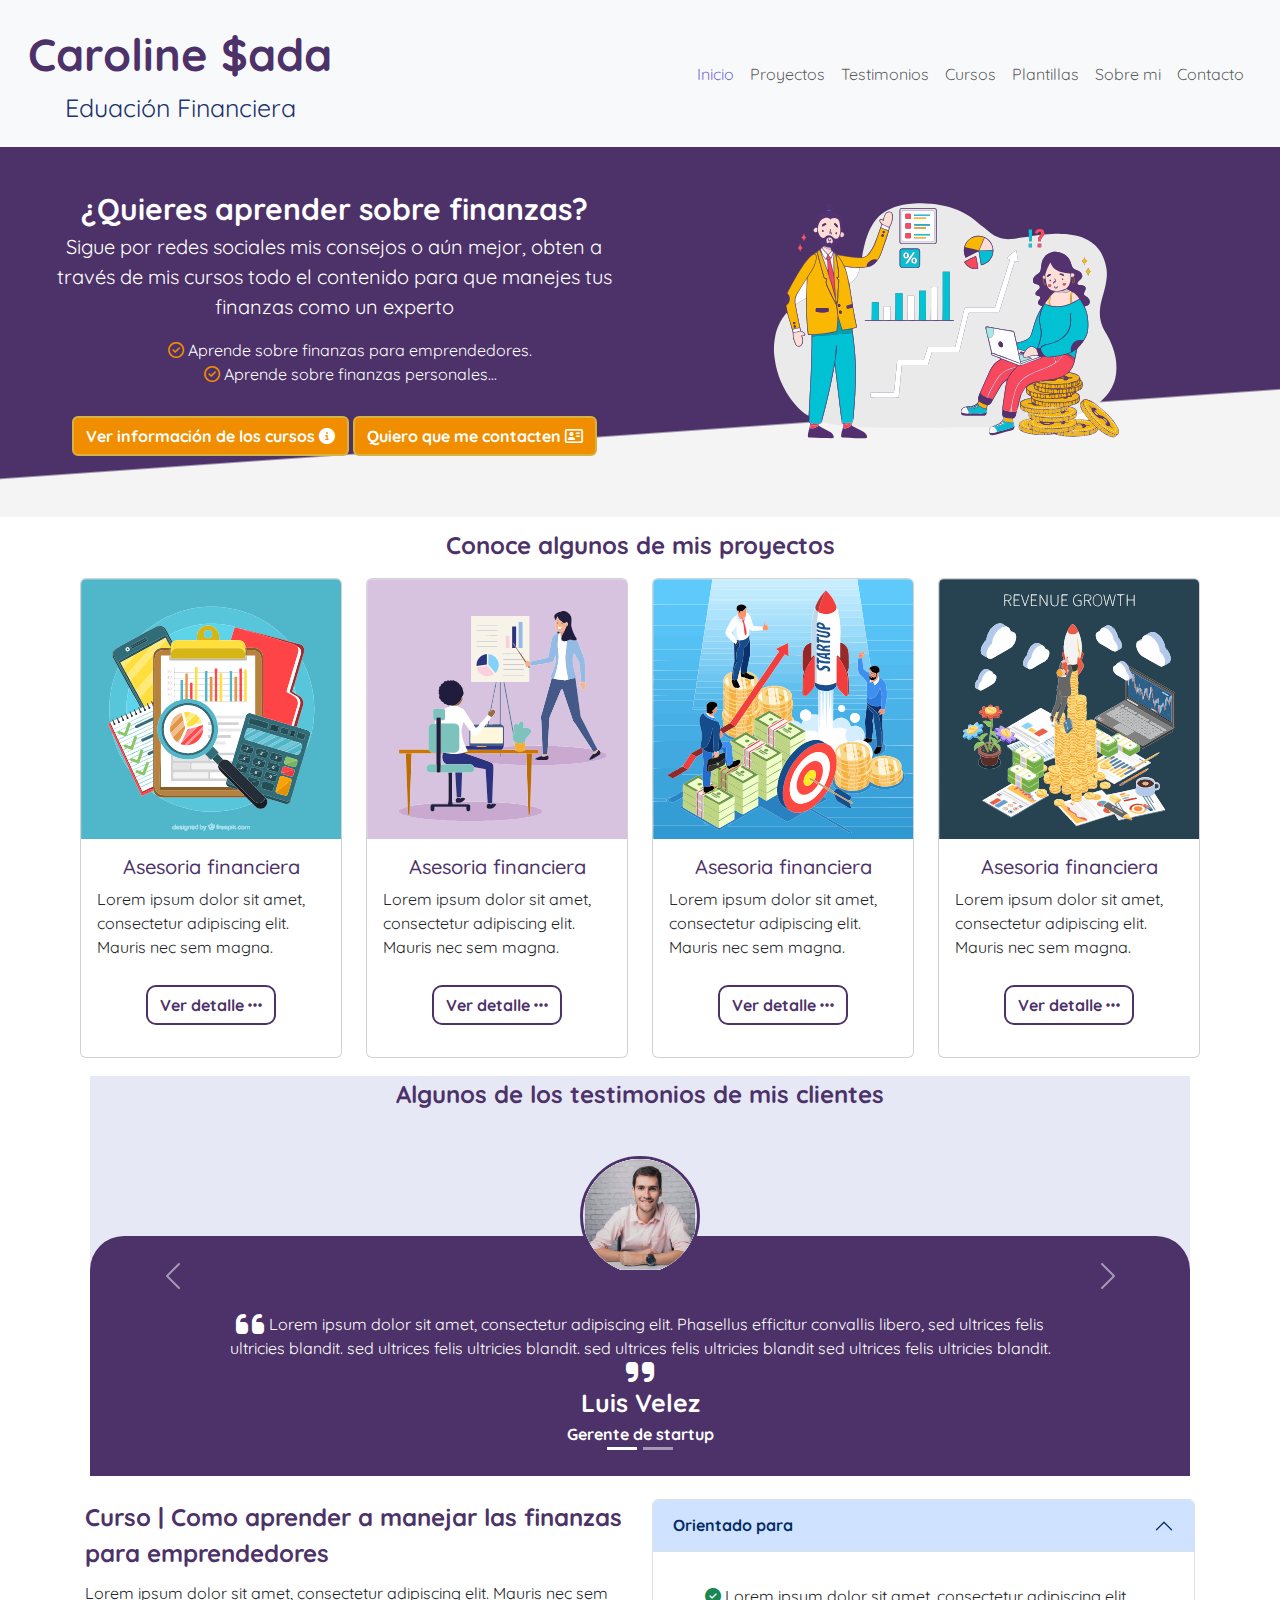
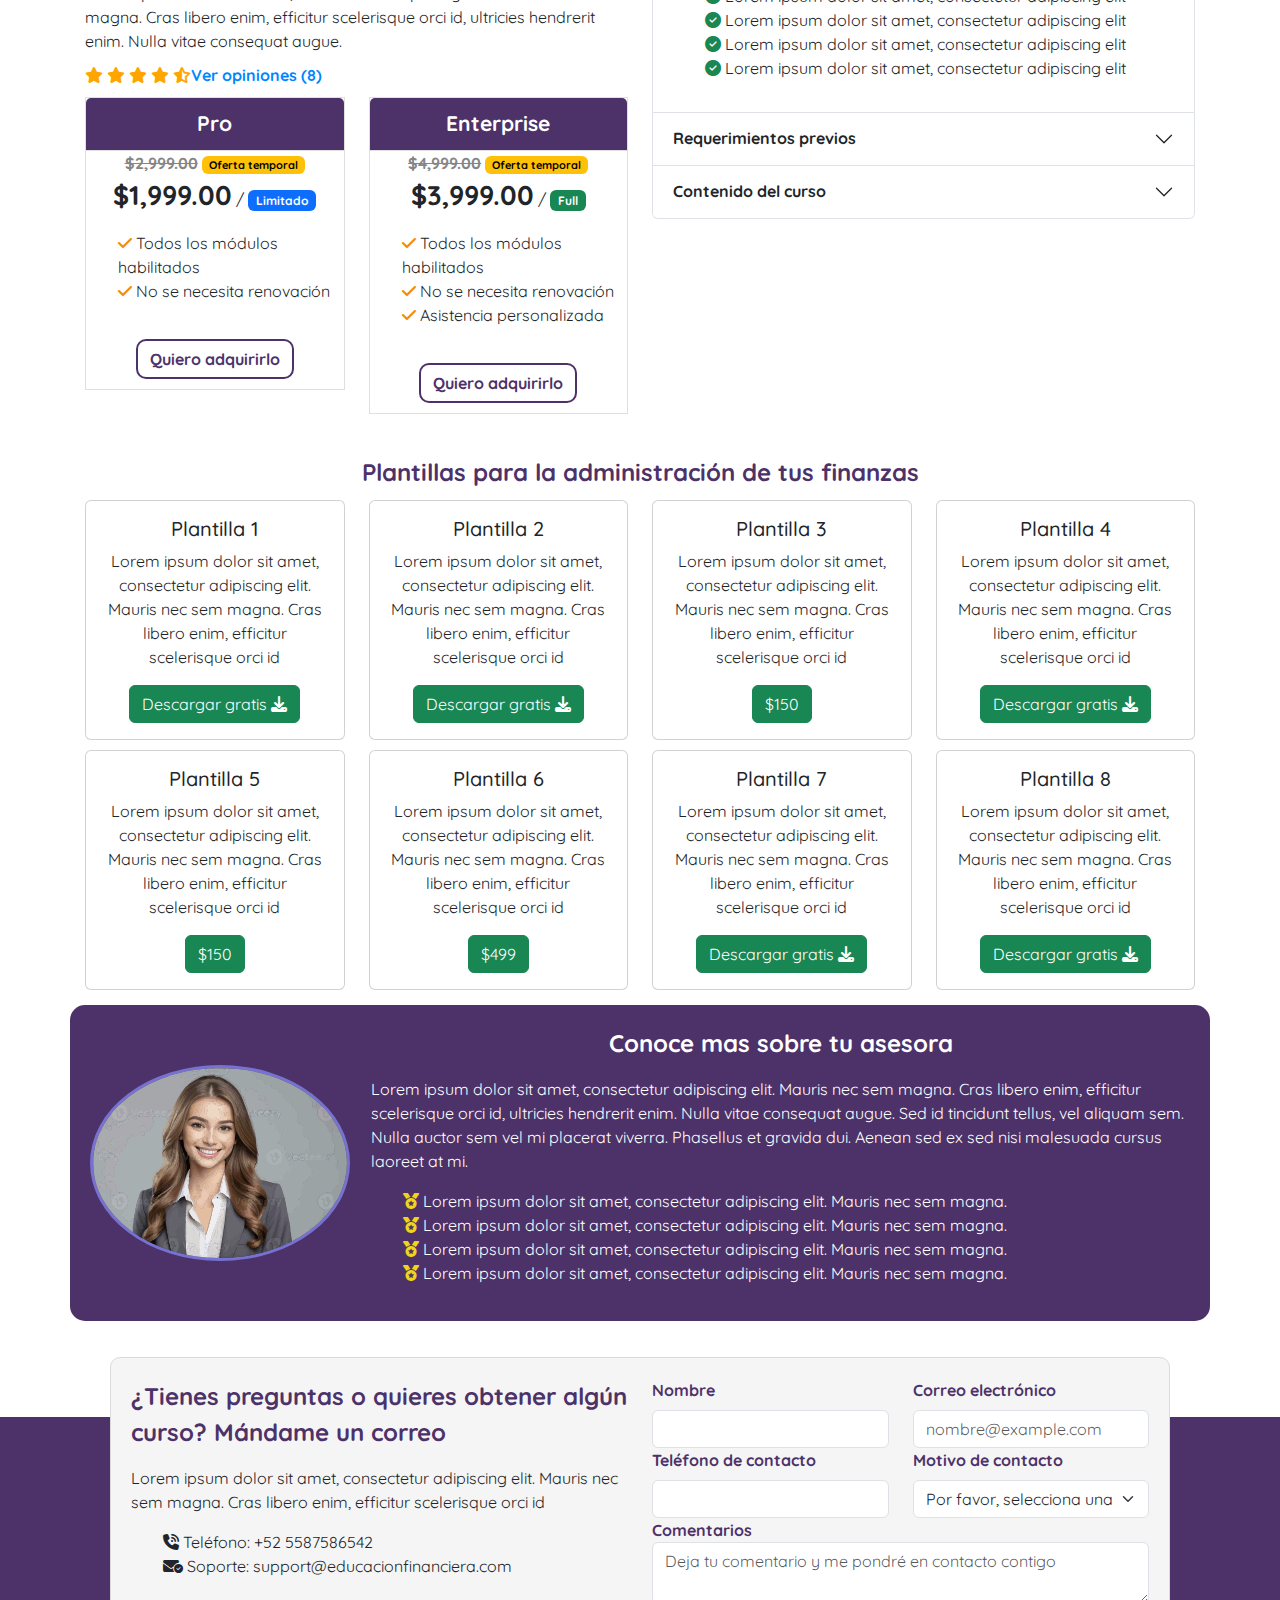
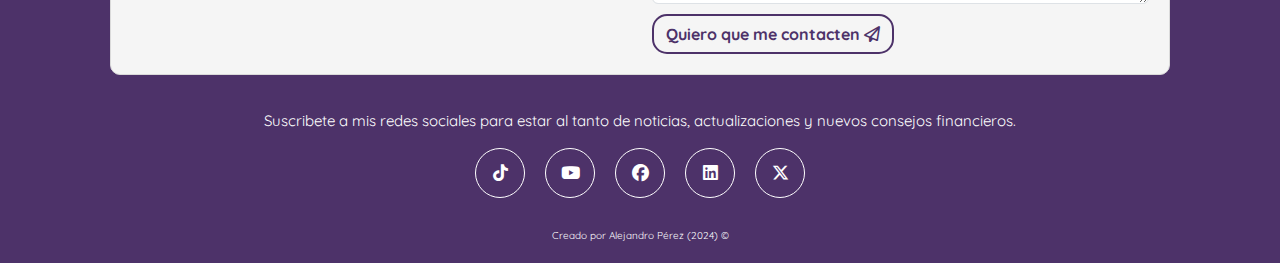
<file: Reto1/index.html>
<!DOCTYPE html>
<html lang="es">
    <head>
        <meta charset="utf-8">
        <meta name="author" content="Alejandro Perez">
        <meta name="viewport" content="width=device-width, initial-scale=1">
        <title>Educación financiera</title>
        <link rel="icon" type="image/x-icon" href="images/favicon.svg">
        <!-- Bootstrap 5.3.2 -->
        <link href="./css/librerias/bootstrap.min.css" rel="stylesheet" />
        <!-- Font awesome 6.5.1 -->
        <link href="https://cdnjs.cloudflare.com/ajax/libs/font-awesome/6.5.1/css/all.min.css" rel="stylesheet" />        
        <!-- Custom styles -->
        <link href="./css/main.css" rel="stylesheet" />        
        <!-- Google fonts -->
        <link rel="preconnect" href="https://fonts.googleapis.com">
        <link rel="preconnect" href="https://fonts.gstatic.com" crossorigin>
        <link href="https://fonts.googleapis.com/css2?family=Quicksand:wght@300..700&family=Share+Tech+Mono&display=swap" rel="stylesheet">
        
    </head>
    <body>
      <!-- Navbar Start  -->
      <div id="navbarContainer" class="container-fluid sticky-top noPadding">
        <nav class="navbar navbar-expand-md bg-body-tertiary">
          <div class="container-fluid">
            <button class="navbar-toggler" type="button" data-bs-toggle="collapse" data-bs-target="#navbarMenu" aria-controls="navbarTogglerDemo01" aria-expanded="false" aria-label="Toggle navigation">
              <span class="navbar-toggler-icon"></span>
            </button>
            <div class="collapse navbar-collapse" id="navbarMenu">
              <a class="navbar-brand" href="#">
                  <span class="brandTitle">Caroline $ada</span><br>
                  <div class="brandSubTitleContainer">
                    <span>Eduación Financiera</span>
                  </div>
              </a>              
              <ul class="navbar-nav d-flex justify-content-center align-items-center">
                <li class="nav-item">
                  <a class="nav-link active" aria-current="page" href="#">Inicio</a>
                </li>                
                <li class="nav-item">
                  <a class="nav-link" href="#">Proyectos</a>
                </li>
                <li class="nav-item">
                  <a class="nav-link" href="#">Testimonios</a>
                </li>
                <li class="nav-item">
                  <a class="nav-link" href="#">Cursos</a>
                </li>
                <li class="nav-item">
                  <a class="nav-link" href="#">Plantillas</a>
                </li>
                <li class="nav-item">
                  <a class="nav-link" aria-current="page" href="#">Sobre mi</a>
                </li>
                <li class="nav-item">
                  <a class="nav-link" href="#">Contacto</a>
                </li>
              </ul>
            </div>
          </div>
        </nav>
    </div>
    <!-- Navbar end -->

    <!-- Initial section Start -->
    <section id="contenedorBanner" class="container-fluid bannerBackground">
      <div class="row">
        <div class="col-md-6">
          <div class="row">
            <div class="col-md-12 text-center my-auto">
              <span class="bannerTitle">¿Quieres aprender sobre finanzas?</span>
              <p class="bannerSubTitle">
                Sigue por redes sociales mis consejos o aún mejor, obten a través de mis cursos todo el contenido para que manejes tus finanzas como un experto
              </p>
              <p>
                <ul class="bannerList">
                  <li><i class="fa-regular fa-circle-check bannerIcon"></i> Aprende sobre finanzas para emprendedores.</li>
                  <li><i class="fa-regular fa-circle-check bannerIcon"></i> Aprende sobre finanzas personales...</li>                  
                </ul>
              </p>
              <p class="bannerButtonsSeparation">
                <a href="#" class="btn bannerButton">Ver información de los cursos <i class="fa-solid fa-circle-info"></i></a>
                <a href="#" class="btn bannerButton">Quiero que me contacten <i class="fa-regular fa-address-card"></i></a>
              </p>
            </div>            
          </div>
        </div>
        <div class="col-md-6 text-center">
          <img src="images/banner1.svg" alt="Caroline | Educación financiera" class="bannerPicture"/>                        
        </div>
      </div>
    </section>
     <!-- Initial section end -->     

    <!-- Proyectos section start-->
    <div id="contenedorProyectos" class="container">
      <div class="row">
        <div class="col-md-12 text-center">
          <span class="titulo2">Conoce algunos de mis proyectos</span>
        </div>
      </div>

      <div class="row rowSeparationSm">

        <div class="col-md-3">


          <div class="card cardContainer componentSep5">
            <img src="images/project1.svg" class="card-img-top" alt="...">
            <div class="card-body cardBodyContainer">
              <h5 class="card-title titulo4 text-center">Asesoria financiera</h5>
              <p class="card-text">Lorem ipsum dolor sit amet, consectetur adipiscing elit. Mauris nec sem magna.</p>
              <p class="projectButtonContainer text-center">
                <a href="#" class="btn btnOutlineGeneral">Ver detalle <i class="fa-solid fa-ellipsis"></i></a>
              </p>              
            </div>
          </div>

        </div>
        <div class="col-md-3">

          <div class="card cardContainer2 componentSep5">
            <img src="images/project2.svg" class="card-img-top" alt="...">
            <div class="card-body">
              <h5 class="card-title titulo4 text-center">Asesoria financiera</h5>
              <p class="card-text">Lorem ipsum dolor sit amet, consectetur adipiscing elit. Mauris nec sem magna.</p>
              <p class="projectButtonContainer text-center">
                <a href="#" class="btn btnOutlineGeneral">Ver detalle <i class="fa-solid fa-ellipsis"></i></a>
              </p>              
            </div>
          </div>

        </div>
        <div class="col-md-3">
          <div class="card cardContainer3 componentSep5">
            <img src="images/project6.svg" class="card-img-top" alt="...">
            <div class="card-body">
              <h5 class="card-title titulo4 text-center">Asesoria financiera</h5>
              <p class="card-text">Lorem ipsum dolor sit amet, consectetur adipiscing elit. Mauris nec sem magna.</p>
              <p class="projectButtonContainer text-center">
                <a href="#" class="btn btnOutlineGeneral">Ver detalle <i class="fa-solid fa-ellipsis"></i></a>
              </p>              
            </div>
          </div>
        </div>
        <div class="col-md-3">
          <div class="card cardContainer4 componentSep5">
            <img src="images/project4.svg" class="card-img-top" alt="...">
            <div class="card-body">
              <h5 class="card-title titulo4 text-center">Asesoria financiera</h5>
              <p class="card-text">Lorem ipsum dolor sit amet, consectetur adipiscing elit. Mauris nec sem magna.</p>
              <p class="projectButtonContainer text-center">
                <a href="#" class="btn btnOutlineGeneral">Ver detalle <i class="fa-solid fa-ellipsis"></i></a>
              </p>              
            </div>
          </div>
        </div>              
      </div>
    </div>
    <!-- Proyectos section end-->

    <!-- Testimonios section end-->
    <section id="testimonialsContainer" class="container">
      <div class="row">
        <div class="col-md-12">          
          <div class="testimonios">

            <div id="carouselExampleIndicators" class="carousel slide">
              <div class="carousel-indicators">
                <button type="button" data-bs-target="#carouselExampleIndicators" data-bs-slide-to="0" class="active" aria-current="true" aria-label="Slide 1"></button>
                <button type="button" data-bs-target="#carouselExampleIndicators" data-bs-slide-to="1" aria-label="Slide 2"></button>
                
              </div>
              <div class="carousel-inner">
                <div class="carousel-item active text-center">
                  
                  <div class="testimonioCardContainer">
                    <div class="row testimoniosHeader">
                      <div class="col-md-12 text-center">
                        <span class="titulo2">Algunos de los testimonios de mis clientes</span>
                      </div>
                    </div>
                    <div class="testimonioCard">
                      <p>
                        <img src="images/cliente1.svg" class="testimonioImage testimonioPicture" alt="Testimonio de cliente1">
                      </p>
                      <p class="testimonyText">
                        <i class="fa-solid fa-quote-left fa-2xl"></i>
                        Lorem ipsum dolor sit amet, consectetur adipiscing elit. Phasellus efficitur convallis libero, sed ultrices felis ultricies blandit.  sed ultrices felis ultricies blandit.  sed ultrices felis ultricies blandit sed ultrices felis ultricies blandit.
                        <i class="fa-solid fa-quote-right fa-2xl"></i>
                      </p>
                      <p>
                        <span class="testimonioName">Luis Velez</span><br>
                        <span class="testimonioRol">Gerente de startup</span>
                      </p>
                    </div>
                  </div>                  

                </div>
                <div class="carousel-item text-center">

                  <div class="testimonioCardContainer">
                    <div class="row testimoniosHeader">
                      <div class="col-md-12 text-center">
                        <span class="titulo2">Algunos de los testimonios de mis clientes</span>
                      </div>
                    </div>
                    <div class="testimonioCard">
                      <p>
                        <img src="images/cliente1.svg" class="testimonioImage testimonioPicture" alt="Testimonio de cliente1">
                      </p>
                      <p>
                        <i class="fa-solid fa-quote-left fa-2xl"></i>
                        Lorem ipsum dolor sit amet, consectetur adipiscing elit. Phasellus efficitur convallis libero, sed ultrices felis ultricies blandit.  sed ultrices felis ultricies blandit.  sed ultrices felis ultricies blandit sed ultrices felis ultricies blandit.
                        <i class="fa-solid fa-quote-right fa-2xl"></i>
                      </p>
                      <p>
                        <span class="testimonioName">Julio Gómez</span><br>
                        <span class="testimonioRol">Gerente de startup</span>
                      </p>
                    </div>
                  </div>
                  
                </div>                
              </div>
              <button class="carousel-control-prev" type="button" data-bs-target="#carouselExampleIndicators" data-bs-slide="prev">
                <span class="carousel-control-prev-icon" aria-hidden="true"></span>
                <span class="visually-hidden">Previous</span>
              </button>
              <button class="carousel-control-next" type="button" data-bs-target="#carouselExampleIndicators" data-bs-slide="next">
                <span class="carousel-control-next-icon" aria-hidden="true"></span>
                <span class="visually-hidden">Next</span>
              </button>
            </div>
           
          </div>
        </div>
      </div>
    </section>
    <!-- Testimonios section end-->

    <!-- Cursos section start-->
    <section id="contenedorCursos" class="container">
      <div class="row">
        <div class="col-md-6">
          <div class="row">
            <div class="col-md-12">
              <span class="titulo2">Curso | Como aprender a manejar las finanzas para emprendedores</span>
            </div>
          </div>
          <div class="row rowSeparationSm">
            <div class="col-md-12">
              <span class="">Lorem ipsum dolor sit amet, consectetur adipiscing elit. Mauris nec sem magna. Cras libero enim, efficitur scelerisque orci id, ultricies hendrerit enim. Nulla vitae consequat augue.</span>
            </div>
          </div>
          <div class="row rowSeparationSm">
            <div class="col-md-12">
              <div class="floatLeft">
                <i class="fa-solid fa-star ratingStar"></i>
                <i class="fa-solid fa-star ratingStar"></i>
                <i class="fa-solid fa-star ratingStar"></i>
                <i class="fa-solid fa-star ratingStar"></i>
                <i class="fa-solid fa-star-half-stroke ratingStar"></i>  
              </div>
              <div class="opinionsLink">
                 Ver opiniones (8)
              </div>              
            </div>
          </div>  
          <div class="row rowSeparationSm">
            <div class="col-md-6">
              <div class="coursesPrices">
                <div class="pricingHeader text-center">
                  Pro 
                </div>
                <div>
                  <p class="text-center">
                    <span class="lastPrice">$2,999.00</span> <span class="badge text-bg-warning temporal">Oferta temporal</span><br>
                    <span class="coursePrice">$1,999.00</span> / <span class="badge text-bg-primary">Limitado</span>
                  </p>
                  <p>
                    <ul class="courseAdv">
                      <li>
                        <i class="fa-solid fa-check courseCharacteristicIcon"></i> Todos los módulos habilitados                                  
                      </li>
                      <li>
                        <i class="fa-solid fa-check courseCharacteristicIcon"></i> No se necesita renovación
                      </li>
                    </ul>                    
                  </p>                  
                </div>
                <div class="princingFooter text-center">
                  <button type="button" class="btn btnOutlineGeneral">Quiero adquirirlo</button>                  
                </div>
              </div>
            </div>
            <div class="col-md-6">
              <div class="coursesPrices">
                <div class="pricingHeader text-center">
                  Enterprise
                </div>
                <div>
                  <p class="text-center">
                    <span class="lastPrice">$4,999.00</span> <span class="badge text-bg-warning temporal">Oferta temporal</span><br>
                    <span class="coursePrice">$3,999.00</span> / <span class="badge text-bg-success">Full</span> 
                  </p>
                  <p>
                    <ul class="courseAdv">
                      <li>
                        <i class="fa-solid fa-check courseCharacteristicIcon"></i> Todos los módulos habilitados
                      </li>
                      <li>
                        <i class="fa-solid fa-check courseCharacteristicIcon"></i> No se necesita renovación
                      </li>
                      <li>
                        <i class="fa-solid fa-check courseCharacteristicIcon"></i> Asistencia personalizada 
                      </li>
                    </ul>                    
                  </p>                  
                </div>
                <div class="princingFooter text-center">
                  <button type="button" class="btn btnOutlineGeneral">Quiero adquirirlo</button>                  
                </div>
              </div>
            </div>
          </div>      
        </div>
        <div class="col-md-6">
          <div>
            <div class="accordion" id="accordionExample">
              <div class="accordion-item">
                <h2 class="accordion-header">
                  <button class="accordion-button" type="button" data-bs-toggle="collapse" data-bs-target="#collapseOne" aria-expanded="true" aria-controls="collapseOne">
                    <span class="courseDetailTitle">Orientado para</span>
                  </button>
                </h2>
                <div id="collapseOne" class="accordion-collapse collapse show" data-bs-parent="#accordionExample">
                  <div class="accordion-body">
                    <p>
                      <ul class="courseDetailsListOrientado">
                        <li><i class="fa-solid fa-circle-check"></i> Lorem ipsum dolor sit amet, consectetur adipiscing elit</li>
                        <li><i class="fa-solid fa-circle-check"></i> Lorem ipsum dolor sit amet, consectetur adipiscing elit</li>
                        <li><i class="fa-solid fa-circle-check"></i> Lorem ipsum dolor sit amet, consectetur adipiscing elit</li>
                        <li><i class="fa-solid fa-circle-check"></i> Lorem ipsum dolor sit amet, consectetur adipiscing elit</li>
                      </ul>
                    </p>
                  </div>
                </div>
              </div>
              <div class="accordion-item">
                <h2 class="accordion-header">
                  <button class="accordion-button collapsed" type="button" data-bs-toggle="collapse" data-bs-target="#collapseTwo" aria-expanded="false" aria-controls="collapseTwo">                    
                    <span class="courseDetailTitle">Requerimientos previos</span>
                  </button>
                </h2>
                <div id="collapseTwo" class="accordion-collapse collapse" data-bs-parent="#accordionExample">
                  <div class="accordion-body">
                    <ul class="courseDetailsListReq">
                      <li><i class="fa-solid fa-circle-check"></i> Lorem ipsum dolor sit amet, consectetur adipiscing elit</li>                    
                    </ul>                    
                  </div>
                </div>
              </div>
              <div class="accordion-item">
                <h2 class="accordion-header">
                  <button class="accordion-button collapsed" type="button" data-bs-toggle="collapse" data-bs-target="#collapseThree" aria-expanded="false" aria-controls="collapseThree">                    
                    <span class="courseDetailTitle">Contenido del curso</span>
                  </button>
                </h2>
                <div id="collapseThree" class="accordion-collapse collapse" data-bs-parent="#accordionExample">
                  <div class="accordion-body">                    
                    <div>
                      <span class="cursoModuloTitle">Módulo 1. Lorem ipsum dolor sit amet</span>
                      <ul class="list-group moduloDetalle">
                        <li class="list-group-item"><i class="fa-solid fa-lock"></i> Lorem ipsum dolor sit amet</li>
                        <li class="list-group-item"><i class="fa-solid fa-lock"></i> Lorem ipsum dolor sit amet</li>
                        <li class="list-group-item"><i class="fa-solid fa-lock"></i> Lorem ipsum dolor sit amet</li>                        
                      </ul>
                      <span class="cursoModuloTitle">Módulo 2. Lorem ipsum dolor sit amet</span>
                      <ul class="list-group moduloDetalle">
                        <li class="list-group-item"><i class="fa-solid fa-lock"></i> Lorem ipsum dolor sit amet</li>
                        <li class="list-group-item"><i class="fa-solid fa-lock"></i> Lorem ipsum dolor sit amet</li>                                          
                      </ul>                      
                      <span class="cursoModuloTitle">Evaluación. Lorem ipsum dolor sit amet</span>
                      <ul class="list-group moduloDetalle">
                        <li class="list-group-item"><i class="fa-solid fa-lock"></i> Lorem ipsum dolor sit amet</li>
                        <li class="list-group-item"><i class="fa-solid fa-lock"></i> Lorem ipsum dolor sit amet</li>                                              
                      </ul>
                    </div>
                  </div>
                </div>
              </div>
            </div>
          </div>
        </div>
      </div>
    </section>
    <!-- Cursos section end-->

    <!-- Plantillas section start-->
    <section id="contenedorPlantillas" class="container">
      <div class="row">
        <div class="col-md-12 text-center">
          <span class="titulo2">Plantillas para la administración de tus finanzas</span>
        </div>
      </div>
      <div class="row rowSeparationSm">
        <div class="col-md-3">
          <div class="card text-center">            
            <div class="card-body">
              <h5 class="card-title">Plantilla 1</h5>
              <p class="card-text">Lorem ipsum dolor sit amet, consectetur adipiscing elit. Mauris nec sem magna. Cras libero enim, efficitur scelerisque orci id</p>
              <a href="#" class="btn btn-success">Descargar gratis <i class="fa-solid fa-download"></i></a>
            </div>            
          </div>                    

        </div>
        <div class="col-md-3">
          <div class="card text-center">
            <div class="card-body">
              <h5 class="card-title">Plantilla 2</h5>
              <p class="card-text">Lorem ipsum dolor sit amet, consectetur adipiscing elit. Mauris nec sem magna. Cras libero enim, efficitur scelerisque orci id</p>
              <a href="#" class="btn btn-success">Descargar gratis <i class="fa-solid fa-download"></i></a>
            </div>            
          </div>
        </div>
        <div class="col-md-3">
          <div class="card text-center">
            <div class="card-body">
              <h5 class="card-title">Plantilla 3</h5>
              <p class="card-text">Lorem ipsum dolor sit amet, consectetur adipiscing elit. Mauris nec sem magna. Cras libero enim, efficitur scelerisque orci id</p>
              <a href="#" class="btn btn-success btnPlantilla"></a>
            </div>            
          </div>
        </div>
        <div class="col-md-3">
          <div class="card text-center">
            <div class="card-body">
              <h5 class="card-title">Plantilla 4</h5>
              <p class="card-text">Lorem ipsum dolor sit amet, consectetur adipiscing elit. Mauris nec sem magna. Cras libero enim, efficitur scelerisque orci id</p>
              <a href="#" class="btn btn-success">Descargar gratis <i class="fa-solid fa-download"></i></a>
            </div>            
          </div>
        </div>
      </div>
      <div class="row rowSeparationSm">
        <div class="col-md-3">
          <div class="card text-center">
            <div class="card-body">
              <h5 class="card-title">Plantilla 5</h5>
              <p class="card-text">Lorem ipsum dolor sit amet, consectetur adipiscing elit. Mauris nec sem magna. Cras libero enim, efficitur scelerisque orci id</p>
              <a href="#" class="btn btn-success btnPlantilla"></a>
            </div>            
          </div>
        </div>
        <div class="col-md-3">          
            <div class="card text-center">
              <div class="card-body">
                <h5 class="card-title">Plantilla 6</h5>
                <p class="card-text">Lorem ipsum dolor sit amet, consectetur adipiscing elit. Mauris nec sem magna. Cras libero enim, efficitur scelerisque orci id</p>
                <a href="#" class="btn btn-success btnPlantilla1"></a>
              </div>            
            </div>          
        </div>
        <div class="col-md-3">          
            <div class="card text-center">
              <div class="card-body">
                <h5 class="card-title">Plantilla 7</h5>
                <p class="card-text">Lorem ipsum dolor sit amet, consectetur adipiscing elit. Mauris nec sem magna. Cras libero enim, efficitur scelerisque orci id</p>
                <a href="#" class="btn btn-success">Descargar gratis <i class="fa-solid fa-download"></i></a>
              </div>            
            </div>        
        </div>
        <div class="col-md-3">
          <div class="card text-center">
            <div class="card-body">
              <h5 class="card-title">Plantilla 8</h5>
              <p class="card-text">Lorem ipsum dolor sit amet, consectetur adipiscing elit. Mauris nec sem magna. Cras libero enim, efficitur scelerisque orci id</p>
              <a href="#" class="btn btn-success">Descargar gratis <i class="fa-solid fa-download"></i></a>
            </div>            
          </div>
        </div>
      </div>
    </section>
    <!-- Plantillas section end-->

    <!-- About me section Start -->
    <section id="contenedorSobreMi" class="container aboutmeBackground">
      <div class="row">
        <div class="col-12">
          <div class="row">
            <div class="col-md-3 text-center my-auto">
              <img src="images/aboutme.svg" alt="Caroline | Educación financiera" class="aboutmePicture"/>
            </div>
            <div class="col-md-9">
              <div class="row">
                <div class="col-md-12">
                  <p class="text-center">
                    <span class="titulo2Outline">Conoce mas sobre tu asesora</span>
                  </p>
                </div>
              </div>
              <div class="row">
                <div class="col-md-12">
                  <p>
                    <span>                      
                      Lorem ipsum dolor sit amet, consectetur adipiscing elit. Mauris nec sem magna. Cras libero enim, efficitur scelerisque orci id, ultricies hendrerit enim. Nulla vitae consequat augue. Sed id tincidunt tellus, vel aliquam sem. Nulla auctor sem vel mi placerat viverra. Phasellus et gravida dui. Aenean sed ex sed nisi malesuada cursus laoreet at mi.
                    </span>
                  </p>
                  <p>
                    <ul class="aboutmeList">
                      <li><i class="fa-solid fa-medal aboutmeIcon"></i> Lorem ipsum dolor sit amet, consectetur adipiscing elit. Mauris nec sem magna.</li>
                      <li><i class="fa-solid fa-medal aboutmeIcon"></i> Lorem ipsum dolor sit amet, consectetur adipiscing elit. Mauris nec sem magna.</li>
                      <li><i class="fa-solid fa-medal aboutmeIcon"></i> Lorem ipsum dolor sit amet, consectetur adipiscing elit. Mauris nec sem magna.</li>
                      <li><i class="fa-solid fa-medal aboutmeIcon"></i> Lorem ipsum dolor sit amet, consectetur adipiscing elit. Mauris nec sem magna.</li>
                    </ul>
                  </p>
                </div>
              </div>                                                                   
            </div>
          </div>
        </div>
      </div>
    </section>
     <!-- About me section end -->

    <!-- Contacto section start-->
    <section class="contacto">
      <div class="container">
        <div class="container d-flex overflowContactSection">          
          <div class="row">
            <div class="col-md-6">
              <div class="row">
                <div class="col-md-12">
                  <p>
                    <span class="titulo2">¿Tienes preguntas o quieres obtener algún curso? Mándame un correo</span>
                  </p>
                  <p>
                    <span class="">Lorem ipsum dolor sit amet, consectetur adipiscing elit. Mauris nec sem magna. Cras libero enim, efficitur scelerisque orci id</span>
                  </p>
                  <p>
                    <ul class="contactInfoList">
                      <li><span><i class="fa-solid fa-phone-volume"></i> Teléfono: +52 5587586542</span></li>
                      <li><i class="fa-solid fa-envelope-circle-check"></i> Soporte: support@educacionfinanciera.com</li>
                    </ul>
                  </p>
                </div>
              </div>                          
            </div>
            <div class="col-md-6">
              <div class="row">
                <div class="col-md-6">
                  <label for="txtNombre" class="form-label contactFormLabel">Nombre</label>
                  <input type="text" class="form-control" id="txtNombre" required>
                </div>
                <div class="col-md-6">
                  <label for="txtCorreo" class="form-label contactFormLabel">Correo electrónico</label>
                  <input type="email" class="form-control" id="txtCorreo" placeholder="nombre@example.com">
                </div>
              </div>
              <div class="row">
                <div class="col-md-6">
                  <label for="txtTelefono" class="form-label contactFormLabel">Teléfono de contacto</label>
                  <input type="text" class="form-control" id="txtTelefono" required>
                </div>
                <div class="col-md-6">
                  <label for="cmbMotivoContacto" class="form-label contactFormLabel">Motivo de contacto</label>
                  <select class="form-select" id="cmbMotivoContacto" aria-label="Default select example">
                    <option selected>Por favor, selecciona una opción</option>
                    <option value="1">Tengo preguntas, dudas, comentarios</option>
                    <option value="2">Quiero un curso o plantilla</option>
                    <option value="3">Necesito soporte</option>
                  </select>
                </div>
              </div>
              <div class="row">
                <div class="col-md-12">                  
                    <label for="taComentarios" class="contactFormLabel">Comentarios</label>
                    <textarea class="form-control" placeholder="Deja tu comentario y me pondré en contacto contigo" id="taComentarios"></textarea>                                      
                </div>
              </div>
              <div class="row">
                <div class="col-md-12">
                  <button type="button" class="btn btnContacto">Quiero que me contacten <i class="fa-regular fa-paper-plane  fa-fade"></i></button>
                </div>
              </div>
            </div>
          </div>
        </div>
      </div>
    </section>
    <!-- Contacto section end-->

    <!-- Footer section start-->
    <footer class="d-flex flex-column align-items-center justify-content-center">
      <p class="footerText text-center">
        Suscribete a mis redes sociales para estar al tanto de noticias, actualizaciones y nuevos consejos financieros.
      </p>
      <div class="snIcons d-flex flex-wrap align-items-center justify-content-center">      
        <span class="socialNetworksIcons d-flex d-inline-flex">
          <a href="#" target="_blank"><i class="fa-brands fa-tiktok"></i></a>
          <a href="#" target="_blank"><i class="fa-brands fa-youtube"></i></a>
          <a href="#" target="_blank"><i class="fa-brands fa-facebook"></i></a>
          <a href="#" target="_blank"><i class="fa-brands fa-linkedin"></i></a>
          <a href="#" target="_blank"><i class="fa-brands fa-x-twitter"></i></a>          
        </span>                
      </div>
      <div class="copyRightText">
        Creado por Alejandro Pérez (2024) &#169;
      </div>
    </footer>
    <!-- Footer section end-->

    <script src="./scripts/librerias/bootstrap.min.js" type="text/javascript"></script>
    </body>
</html>
</file>
<file: Reto1/css/main.css>
/* Estilo personalizado para navbar*/
.navbar{
    padding: 1rem;
    background-color: #f5f6f7;;
}

.navbar-collapse{
    align-items: center;
    justify-content: space-between;
}

.navbar-nav .nav-link:hover{
    color:#7672D1;
}

.navbar-nav a.active { 
    color: #7672D1; 
}

.navbar{
    --bs-navbar-active-color: #7672D1;
}

.brandTitle{
    font-size:45px;
    color:#4d3269;
    font-weight:bold;
}

.brandSubTitleContainer{
    text-align:center;
}

.brandSubTitleContainer span{
    color:#1B336E;
    font-size:25px;
}
/*******************************/

/* Estilos para la sección banner */
.bannerBackground{
    background-image: linear-gradient(176deg, #4d3269 72%, #F4F4F4 calc(72% + 2px));
}

#contenedorBanner{
    color:#FFF;
    padding:40px;
    /*height: 400px;*/
}

.bannerTitle{
    font-size: 30px;
    font-weight:bold;
}

.bannerSubTitle{
    font-size: 20px;
}

.bannerPicture{
    width:400px;   
}

.bannerButton{
    background-color: #f08e00;
    color:#FFF;
    font-weight: bold;
    border: 2px solid #D6B440;
    margin-bottom: 5px;
}

.bannerButton:hover{
    background-color: transparent;
    color:#D6B440;
    font-weight: bold;
    border: 2px solid #D6B440;
}

.bannerButtonsSeparation{
    margin-top:30px
}

.bannerIcon{
    color:#f08e00;
}

@media screen and (min-width: 780px) and (max-width: 1200px) {
    .bannerPicture{
        width:380px;
        margin-top:8%;
    }
}

@media screen and (max-width: 789px) {
    .bannerPicture{
        width:350px;
    }
}
/*******************************/

/*Estilos para seccion sobre mi*/

.aboutmeBackground{    
    background-color: #4d3269;
}

#contenedorSobreMi{    
    color: #FFF;
    padding:20px;
    margin-bottom: 6rem;
    border-radius: 15px;
}

.aboutmeTitle{
    color: #FFF;
    font-weight: bold;
    font-size: 2rem;
}

.aboutmePicture{
    width:260px;
    border-radius: 50%;
    border: 3px solid #7672D1;
}

.aboutmeButton {
    border-radius: 20px;    
    color: #4d3269;
    font-weight: bold;
    border: 2px solid #4d3269;
}

.aboutmeButton:hover{
    font-weight: bold;
    color:#FFFFFF;
    background-color: #4d3269;
}

.aboutmeIcon{    
    color:#F1D419;
    font-weight: bold;;
}

@media screen and (min-width: 775px) and (max-width: 1150px) {
    .aboutmePicture{
        width:190px;
    }
}
@media screen and (max-width: 774px) {
    .aboutmePicture{
        width:170px;
    }
}

/*******************************/

/* Estilos para la sección Proyectos*/

.proyectoSep{
    margin-top: 20px;
}

.pIconEco{
    color: #178B07;
    font-size: 50px;
}
.pIconBuil{
    color: #2A679D;
    font-size: 50px;
}
.pIconTeac{
    color: #D04205;
    font-size: 50px;
}

#contenedorProyectos{
    padding:10px;
}

.flip-card {
    background-color: transparent;
    width: 300px;
    height: 100%;
    border: 1px solid #f1f1f1;
    perspective: 1000px; /*3d effect*/
}
  
/* Posicionar el frente y parte trasera */
.flip-card-inner {
position: relative;
width: 100%;
height: 100%;
text-align: center;
transition: transform 0.8s;
transform-style: preserve-3d;
}
  
/* Hacer el giro de la tarjeta */
.flip-card:hover .flip-card-inner {
transform: rotateY(180deg);
}
  
/* Posicionar el frente y parte trasera */
.flip-card-front, .flip-card-back {
position: absolute;
width: 100%;
height: 100%;
-webkit-backface-visibility: hidden; /* Safari */
backface-visibility: hidden;
}
  
/* Estilos de frente si no hay imagen */
.flip-card-front {
background-color: transparent;
color: black;
}
  
/* Estilos de la parte trasera */
.flip-card-back {
background-color: transparent;
/*color: white;*/
text-align:justify;
transform: rotateY(180deg);
}

.cardContainer2

.cardContainer:hover{
    /*width: 18rem;*/
    border: 2px solid #00AEC6;
}

.cardContainer2:hover{
    /*width: 18rem;*/
    border: 2px solid #d7c3df;
}

.cardContainer3:hover{
    /*width: 18rem;*/
    border: 2px solid #52bef2;
}

.cardContainer4:hover{
    /*width: 18rem;*/
    border: 2px solid #274351;
}

.projectButtonContainer{
    width:100%;
}
/*******************************/


/* Estilos para la sección testimonios */
.testimonios{
    padding: 8px 8px 8px 8px;
    /*background-color: #F3F3F3;*/
}

.carousel {
    margin: 0 auto;
  }

.carousel-item .container{
    width: 100%;
    display:flex;
    flex-direction: column;
    align-items: center;
    justify-content: center;
}

.testimonioImage{
    height: 120px;
    width:150px;
    margin: 10px 10px 20px 10px;
    margin-top:-5rem;
}

.testimonioTextWrapper{
    text-align: center;
    display:flex;
    flex-direction: column;
    align-items: center;
}

.testimonyText{    
    width:75%;
    margin:0 auto;
}

.testimonioInfo{
    font-weight: bold;
    text-align: center;
}

.testimonioInfo p{
    margin-bottom: 0;
}

.testimonioName{
    font-weight: bold;
    font-size: 25px;
}

.testimonioRol{
    font-weight: bold;
}

@media screen and (max-width: 800px){
    .testimonioImage{
        height: 120px;
        width:120px;
    }
    
    .testimonioText{
        font-size: 18px;
    }
}

.testimonioPicture{
    width:120px;
    border-radius: 50%;
    border: 3px solid #4d3269;
}

.testimonio1Picture{
    width:150px;
    border-radius: 50%;
    border: 3px solid #178B07;
}

.testimonio2Picture{
    width:150px;
    border-radius: 50%;
    border: 3px solid #2A679D;
}

.testimonioCardContainer{
    background-color:#E6E8F5;
    width:100%;
    height:400px;
    display: flex;
    justify-content: flex-end;
    flex-direction: column;
    bottom:0;
    margin:0 auto;
}

.testimonioCard{
    background-color: #4d3269;
    color:#FFF;
    height:75%;
    border-radius: 34px 34px 0px 0px;
}

.testimonioQuoteIcon{
    font-size:30px;
}

.testimoniosHeader{
    height:50%;
}
/*******************************/

/* Estilos para sección de curso */

#contenedorCursos{
    padding:15px;
}

.ratingStar{
    color:orange;
}

.coursesPrices{
    border: 1px solid #dfdfdf;
    margin-bottom: 10px;
}

.pricingHeader{
    font-weight: bold;
    background-color: #4d3269;
    border-bottom: 1px solid #dfdfdf;
    padding: 10px;
    font-size: 21px;
    color:#FFF;
    border-radius: 5px 5px 0px 0px;
}

.coursePrice{
    font-weight: bold;
    font-size: 27px;
}

.lastPrice{
    font-weight:bold;
    text-decoration: line-through;
    color:#858585;
}

.courseCharacteristicIcon{
    color:#f08e00;
}

.temporal{
    font-size: 11px;
}
.princingFooter{
    padding:10px;
}

.pricingContactMe{
    border-radius: 10px;    
    color: #7672D1;
    font-weight: bold;
    border: 2px solid #7672D1;
}

.courseAdv{
    list-style-type: none
}

.courseDetailTitle{
    font-weight:bold;
}

.courseDetailsListOrientado i{
    color: #198754;
}

.courseDetailsListReq i{
    color: #00A2FF;
}

.cursoModuloTitle{
    font-weight: bold;
}

.moduloDetalle li i{
    font-size: 20px;
}

.opinionsLink{
    font-weight:bold;
    color:#0087FF;
}
.opinionsLink:hover{
    color:#005CAC;
    text-decoration: underline;
    cursor: pointer;
}
/*********************************/

/* Estilos para la seccion de plantillas*/

#contenedorPlantillas {    
    padding:15px;
}
/*********************************/

/* Estilos para la sección contacto */

.contacto{
    background-color: #4d3269;
}

.contacto .container{
    max-width: 1100px;
    min-height: 200px;
    padding:20px;
}

.contacto .overflowContactSection{
    margin-top:-5rem;
    background-color: #F5F5F5;
    border-radius: 10px;
    border: 1px solid #DADADA;
}

.btnContacto{
    border-radius: 15px;
    color: #4d3269;
    font-weight: bold;
    border: 2px solid #4d3269;
    margin-top:10px;
}

.btnContacto:hover{
    font-weight: bold;
    color:#FFFFFF;
    background-color: #4d3269;
}

.contactFormLabel{
    color:#4d3269;
    font-weight:bold;
}

.btnPlantilla::after {
    content: "$150";
}
.btnPlantilla:hover::after {
    content: "Contáctame";
}
.btnPlantilla1::after {
    content: "$499";
}
.btnPlantilla1:hover::after {
    content: "Contáctame";
}
/*********************************/

/*Estilos para la sección de footer*/
footer{
    background-color: #4d3269;
    color: #FFFFFF;
}

.snIcons{    
    width: 80;
}

.snIcons a{
    width: 50px;
    height: 50px;
    display: flex;
    align-items: center;
    justify-content: center;
    padding: 2px;
    margin: 2px;

}

.footerText{
    font-size: 15px;
    padding-top: 15px;
    margin-bottom: 5px;
    font-family: 'Quicksand', sans-serif;
}

.copyRightText{
    font-size:10px;
    padding:20px;
}
/*********************************/

/* Estilos generales*/
body{
    font-family: 'Quicksand', sans-serif;
}

.titulo1{
    color:#7672D1;
    font-weight: bold;
    font-size: 2rem;
}

.titulo2{
    font-size:24px; 
    color:#4d3269;
    font-weight:bold;
}

.titulo2Outline{
    font-size:24px; 
    color:#FFF;
    font-weight:bold;
}

.titulo3{
    font-size:22px; 
    color:#071a46;
    font-weight:bold;
}

.titulo4{
    font-size:20px; 
    color:#4d3269;
}

.pageTitle{
    font-weight: bold;
    font-size: 2vw;
    color: #1c244b;
}

.justifyText{
    text-align: justify;
}

.rowSeparationSm{
    margin-top:10px;
}

.componentSep5{
    margin-top: 5px;
}

.btnOutlineGeneral{
    border-radius: 10px;
    color: #4d3269;
    font-weight: bold;
    border: 2px solid #4d3269;
    margin-top:10px;
}

.btnOutlineGeneral:hover{
    font-weight: bold;
    color:#FFFFFF;
    background-color: #4d3269;
}

.btnGeneral{
    border-radius: 10px;
    color: #FFF;
    font-weight: bold;
    border: 2px solid #4d3269;
    margin-top:10px;
    background-color: #4d3269;
}

.btnGeneral:hover{
    font-weight: bold;
    color:#4d3269;
    border:2px solid #4d3269;
}

.socialNetworksIcons a{
    width: 50px;
    height: 50px;
    color: #FFF;
    font-size:17px;
    padding:2px;
    margin:10px;
    border:1px solid #FFF;
    border-radius: 50%;
    transition: all 0.2s ease-in;
    text-decoration: none;
}

.socialNetworksIcons a:hover{
    border: 1px solid #7672D1;
}

.socialNetworksIcons i{
    color: #FFF;
    transition: all 0.2s ease-in;
}

.socialNetworksIcons i:hover{
    color:#7672D1;
}

.snIcon{
    width: 50px;
    height: 50px;
    color: #FFF;
    font-size:17px;
    padding:2px;
    margin:10px;
    border:1px solid #FFF;
    border-radius: 50%;
}

.floatLeft{
    float:left;
}

.noPadding{
    padding:0;
}

.courseDetailsListOrientado, .courseDetailsListReq, .contactInfoList, .aboutmeList, .bannerList{
    list-style-type: none;
}
/*******************************/
</file>
